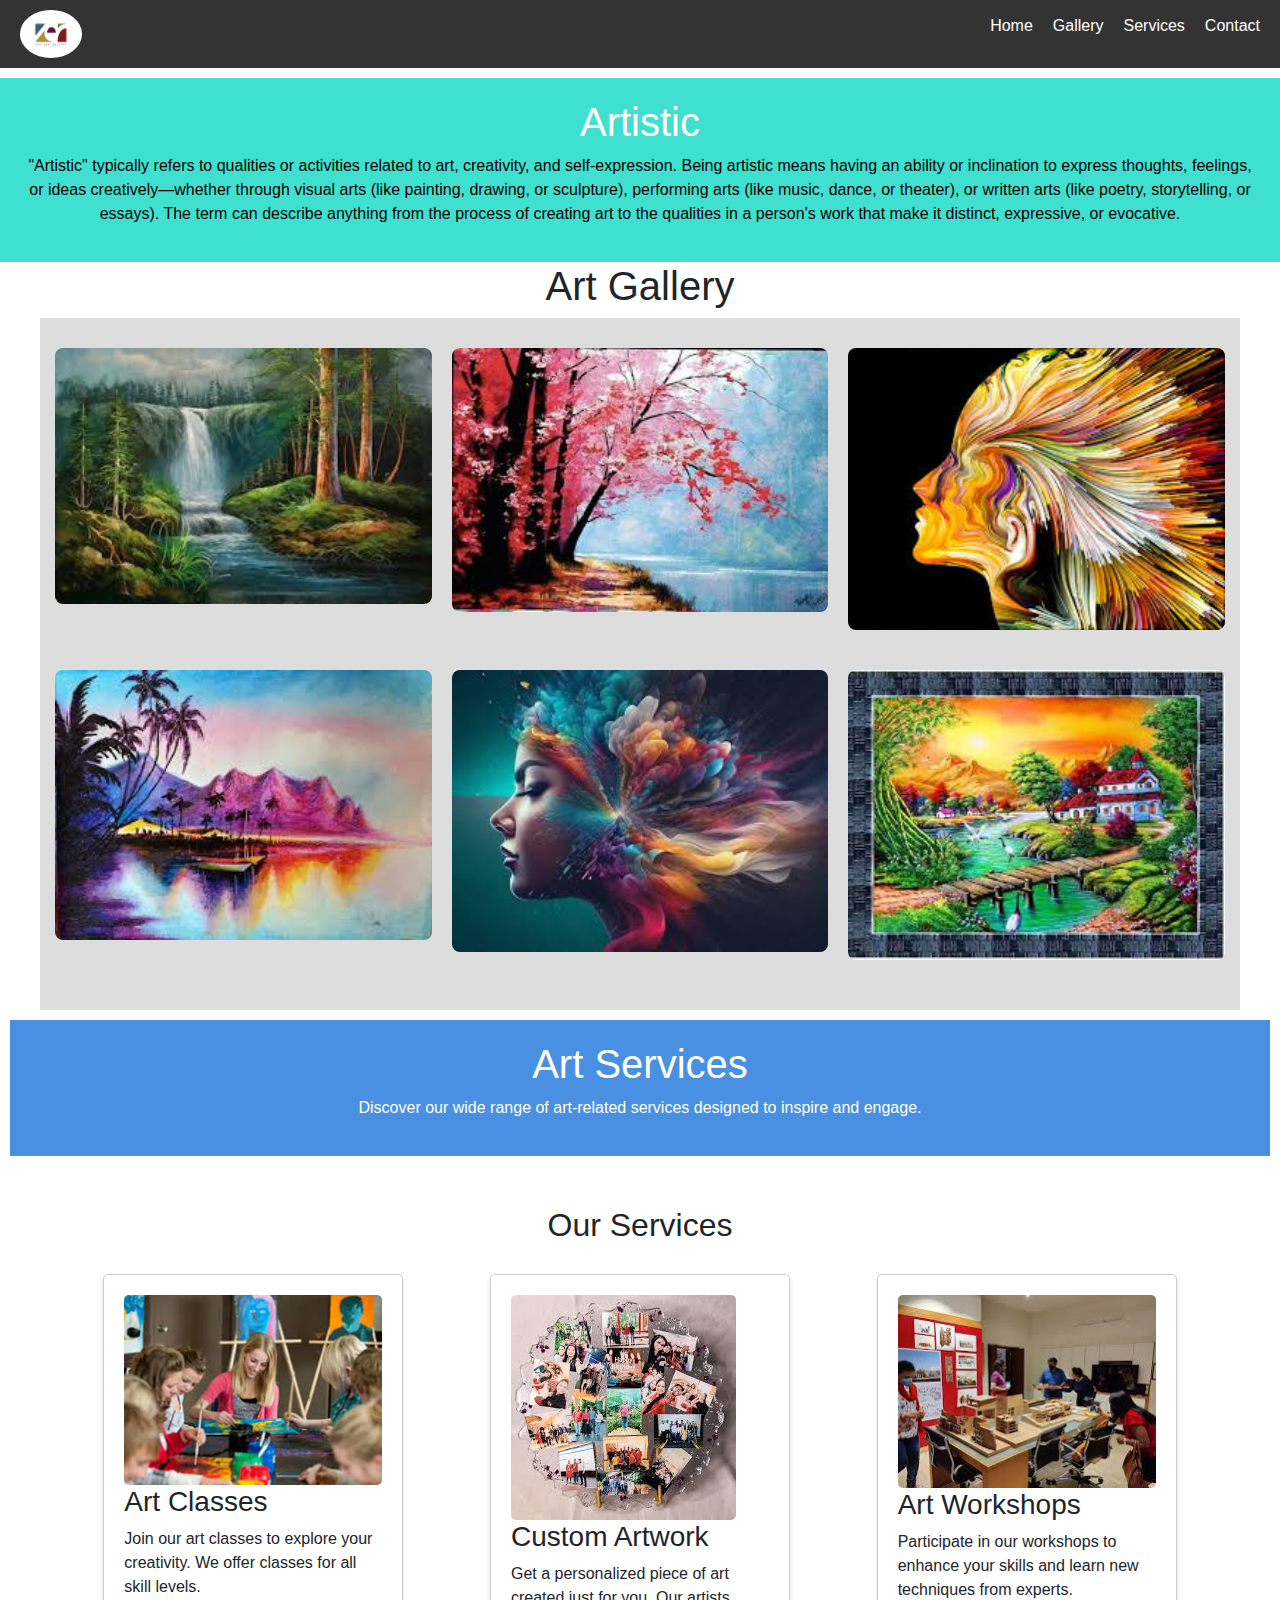
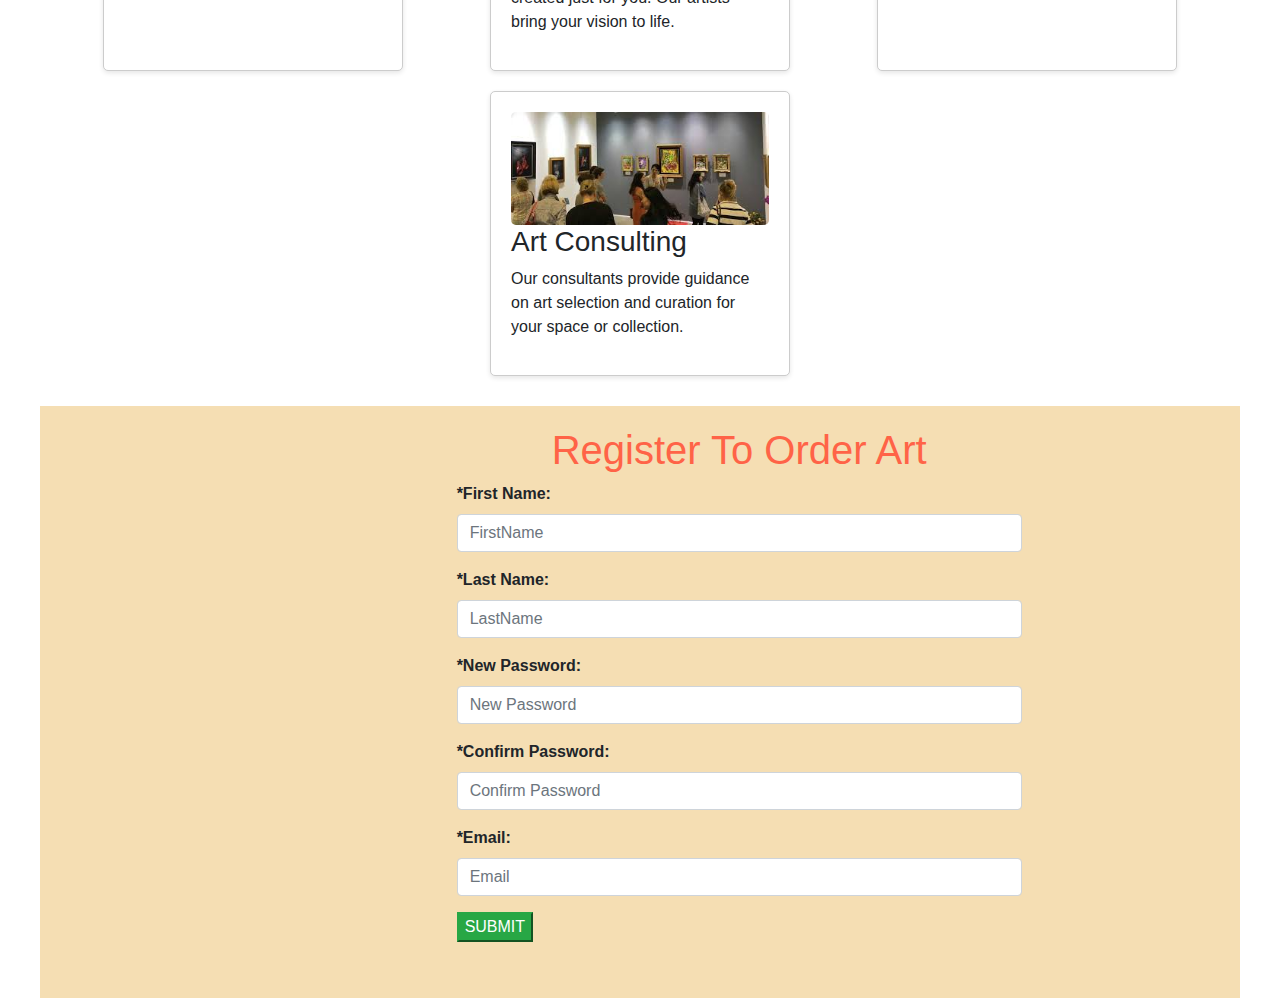
<file: ApexPlanet -Task2/Index.html>
<html>
	<head>
		<link rel="stylesheet" href="https://cdn.jsdelivr.net/npm/bootstrap@4.6.2/dist/css/bootstrap.min.css">
		<link rel="stylesheet" href="https://cdn.jsdelivr.net/npm/bootstrap@4.6.2/dist/css/bootstrap.min.css">
        <link rel="stylesheet" href="Art.css">
		<script src="Script.js"></script>
        <meta charset="UTF-8">
		<meta name="viewport" content="width=device-width, initial-scale=1.0">
		<title>Art page</title>
	</head>
	<body >
		<nav class="navbar">
			<img class="logo" src="images/Artlogo.png">
			<ul id="navLinks">
				<li><a href="#home">Home</a></li>
				<li><a href="#Gallery1">Gallery</a></li>
				<li><a href="#services">Services</a></li>
				<li><a href="#Contact">Contact</a></li>
			</ul>
			<div class="hamburger" onclick="toggleNavbar()">☰</div>
		</nav>
		<section>
			<h1 id="home">Artistic</h1>
			<p>"Artistic" typically refers to qualities or activities related to art, creativity, and 
				self-expression. Being artistic means having an ability or inclination to express thoughts, 
				feelings, or ideas creatively—whether through visual arts (like painting, drawing, or 
				sculpture), performing arts (like music, dance, or theater), or written arts (like poetry, 
				storytelling, or essays). The term can describe anything from the process of creating art to
				the qualities in a person's work that make it distinct, expressive, or evocative.</p>
		</section>
       <h1 id="Gallery1">Art Gallery</h1>
       <div class="container gal">
            <div class="row">
                <div class="col-sm-4">
                    <img src="images/g1.jpeg">
                </div>
                <div class="col-sm-4">
                    <img src="images/g2.jpeg">
                </div>
                <div class="col-sm-4">
                    <img src="images/g3.jpeg">
                </div>
            </div>
            <div class="row">
                <div class="col-sm-4">
                    <img src="images/g4.jpeg">
                </div>
                <div class="col-sm-4">
                    <img src="images/g6.jpeg">
                </div>
                <div class="col-sm-4">
                    <img src="images/g5.jpeg">
                </div>
            </div>
       </div>
    <header>
        <h1 id="services">Art Services</h1>
        <p>Discover our wide range of art-related services designed to inspire and engage.</p>
    </header>

    <!-- Main Content -->
    <div class="container serve">
        <h2>Our Services</h2>
        <div class="services">
            <div class="service">
                <img src="images/artclass.jpeg" alt="Art Classes">
                <h3>Art Classes</h3>
                <p>Join our art classes to explore your creativity. We offer classes for all skill levels.</p>
            </div>
            <div class="service">
                <img src="images/customisedart.jpeg" alt="Custom Artwork">
                <h3>Custom Artwork</h3>
                <p>Get a personalized piece of art created just for you. Our artists bring your vision to life.</p>
            </div>
            <div class="service">
                <img src="images/workshop.jpeg" alt="Art Workshops">
                <h3>Art Workshops</h3>
                <p>Participate in our workshops to enhance your skills and learn new techniques from experts.</p>
            </div>
            <div class="service">
                <img src="images/consult.jpeg" alt="Art Consulting">
                <h3>Art Consulting</h3>
                <p>Our consultants provide guidance on art selection and curation for your space or collection.</p>
            </div>
        </div>
	</div>
        <div class="container reg">
			<div class="row">
				<div class="col-sm-4">
				</div>
				<div class="col-sm-6">
					<h1 style="color:tomato;">Register To Order Art</h1>
					<form name="form" method="post" action="ImageGallery.html" id="Contact">
						<div class="form-group">
							<label>*First Name:</label>
							<input type="text" class="form-control" placeholder="FirstName" name="firstname" id="firstname" onblur="return disp1()">
							<p id="para1"></p>
						</div>
						<div class="form-group">
							<label>*Last Name:</label>
							<input type="text" class="form-control" placeholder="LastName" name="lastname" id="lastname" onblur="return disp2()">
							<p id="para2"></p>
						</div>
						<div class="form-group">
							<label>*New Password:</label>
							<input type="password" class="form-control" placeholder="New Password" name="password" id="password" onblur="return disp3()">
							<p id="para3"></p>
						</div>
						<div class="form-group">
							<label>*Confirm Password:</label>
							<input type="password" class="form-control" placeholder="Confirm Password" name="password" id="confirmpassword" onblur="return disp4()">
							<p id="para4"></p>
							<p id="error2"></p>
						</div>
						<div class="form-group">
							<label>*Email:</label>
							<input type="email" class="form-control" placeholder="Email" name="email" id="email" onblur="return disp5()">
							<p id="para5"></p>
						</div>
						<p id="error1"></p>
						<input type="submit" name="submit" class="btn-success" value="SUBMIT" onclick="return disp()">
					</form>
				</div>
				<div class="col-sm-2">
				</div>
			</div>
		</div>
		
	</body>
</html>
</file>
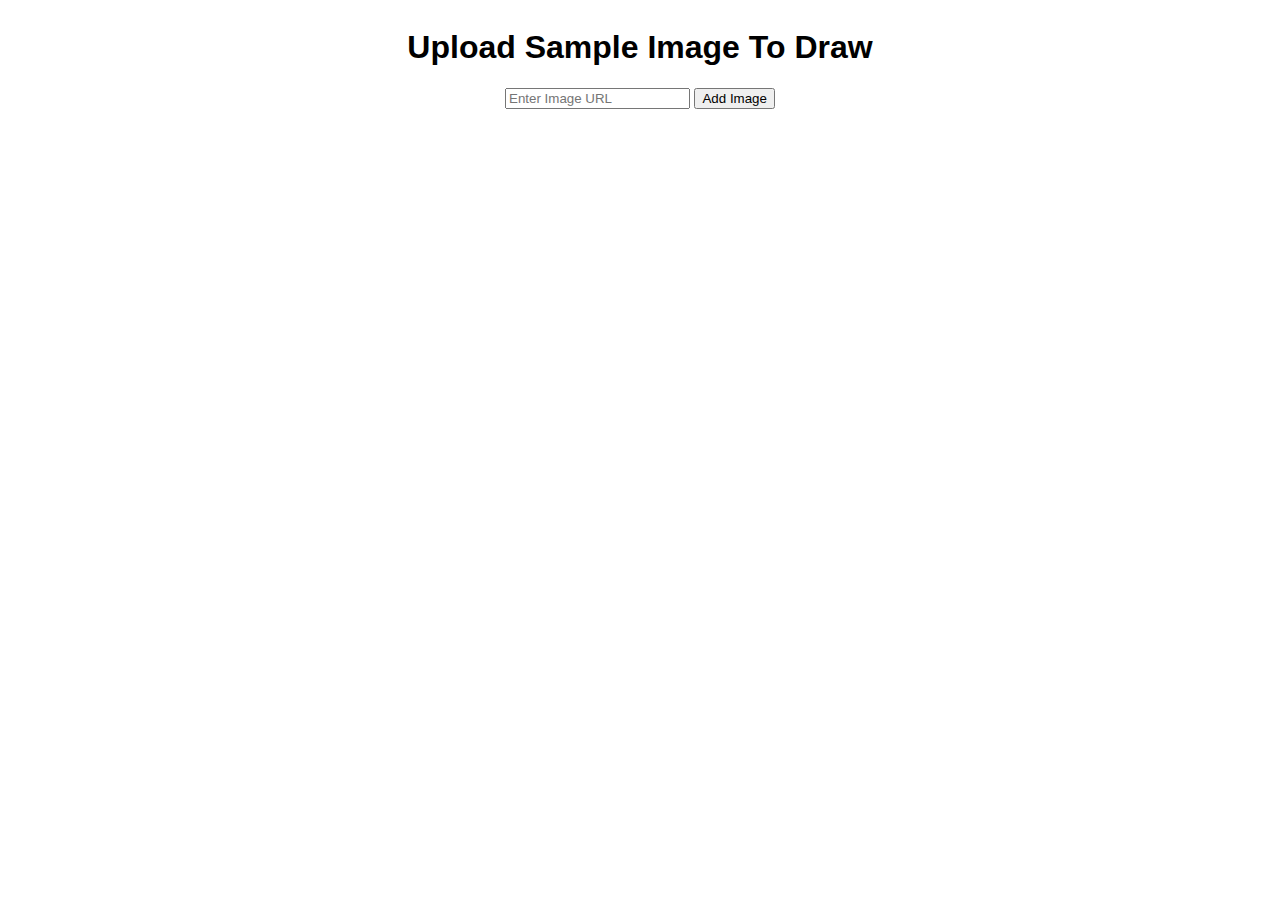
<file: ApexPlanet -Task2/ImageGallery.html>
<html>
    <head>
        <meta charset="UTF-8">
    <meta name="viewport" content="width=device-width, initial-scale=1.0">
    <script src="Script.js"></script>
    <link rel="stylesheet" href="Art.css">
    <title>Custom Art</title>
    </head>
    <body style="align-items: center;">
        <h1>Upload Sample Image To Draw</h1>
        <div>
            <input type="text" id="imageUrl" placeholder="Enter Image URL">
            <button onclick="addImage()">Add Image</button>
        </div>
        <div class="gallery" id="gallery"></div>
    
    </body>
</html>
</file>
<file: ApexPlanet -Task2/Art.css>
body {
    font-family: Arial, sans-serif;
    display: flex;
    flex-direction: column;
}
h1{
    text-align: center;
}
/* Nav Bar*/

.navbar {
    display: flex;
    justify-content: space-between;
    align-items: center;
    background-color: #333;
    color: white;
    padding: 10px 20px;
    top: 0;
    z-index: 1000;
    margin-bottom: 10px;
}
.navbar .logo {
   width: 5%;
   border-radius: 50%;
}
.navbar ul {
    list-style: none;
    display: flex;
}

.navbar ul li {
    margin-left: 20px;
}

.navbar ul li a {
    color: white;
    text-decoration: none;
    font-size: 1em;
    transition: color 0.3s;
}

.navbar ul li a:hover {
    color: #ddd;
}

/* Hamburger Icon */
.navbar .hamburger {
    display: none;
    font-size: 1.5em;
    cursor: pointer;
}
@media (max-width: 768px) {
    .navbar ul {
        flex-direction: column;
        position: absolute;
        top: 60px;
        left: 0;
        width: 100%;
        background-color: #333;
        display: none;
    }

    .navbar ul.active {
        display: flex;
    }

    .navbar ul li {
        text-align: center;
        padding: 10px 0;
    }

    .navbar .hamburger {
        display: block;
    }
}
    /* Iamges */
.container {
    width: 100%;
    padding: 0 15px;
}
.row {
    display: flex;
    flex-wrap: wrap;
    margin-bottom: 20px;
}
.col-sm-4 {
    flex: 0 0 33.33%;
    max-width: 33.33%;
    padding: 10px;
}
.col-sm-4 img {
    width: 100%;
    height: auto;
    display: block;
    border-radius: 8px;
}
@media (max-width: 768px) {
    .col-sm-4 {
        flex: 0 0 50%; 
        max-width: 33%;
    }
}
@media (max-width: 576px) {
    .col-sm-4 {
        flex: 0 0 100%; 
        max-width: 100%;
    }
}
#home{
    color: #ffff;
}
section{
    background-color:turquoise;
    color:black;
    padding: 20px;
    text-align: center;
}
.gal{
    background-color:#ddd;
}
/* Image Gallery*/
.gallery {
    display: flex;
    flex-wrap: wrap;
    gap: 10px;
    margin-top: 20px;
}
.gallery-item {
    position: relative;
    width: 150px;
    height: 150px;
    border: 2px solid #ccc;
}
.gallery-item img {
    width: 100%;
    height: 100%;
    object-fit: cover;
}
.remove-btn {
    position: absolute;
    top: 5px;
    right: 5px;
    background-color: red;
    color: white;
    border: none;
    border-radius: 50%;
    cursor: pointer;
    padding: 5px;
}

/*Services*/
header {
    background-color: #4a90e2;
    color: white;
    padding: 20px;
    text-align: center;
    margin: 10px;
}

.container {
    max-width: 1200px;
    margin: 0 auto;
    padding: 20px;
}


h2 {
    text-align: center;
    margin: 20px 0;
}

.services {
    display: flex;
    flex-wrap: wrap;
    justify-content: space-around;
}

.service {
    background-color: white;
    border: 1px solid #ccc;
    border-radius: 5px;
    box-shadow: 0 2px 5px rgba(0, 0, 0, 0.1);
    margin: 10px;
    padding: 20px;
    width: 300px;
    transition: transform 0.2s;
}

.service:hover {
    transform: scale(1.05);
}

.service img {
    max-width: 100%;
    border-radius: 5px;
}

@media (max-width: 768px) {
    .services {
        flex-direction: column;
        align-items: center;
    }
    .service {
        width: 90%;
    }
}

/*form*/
.reg{
  background-color:wheat;
}
label{
    font-weight: bold;
}
</file>
